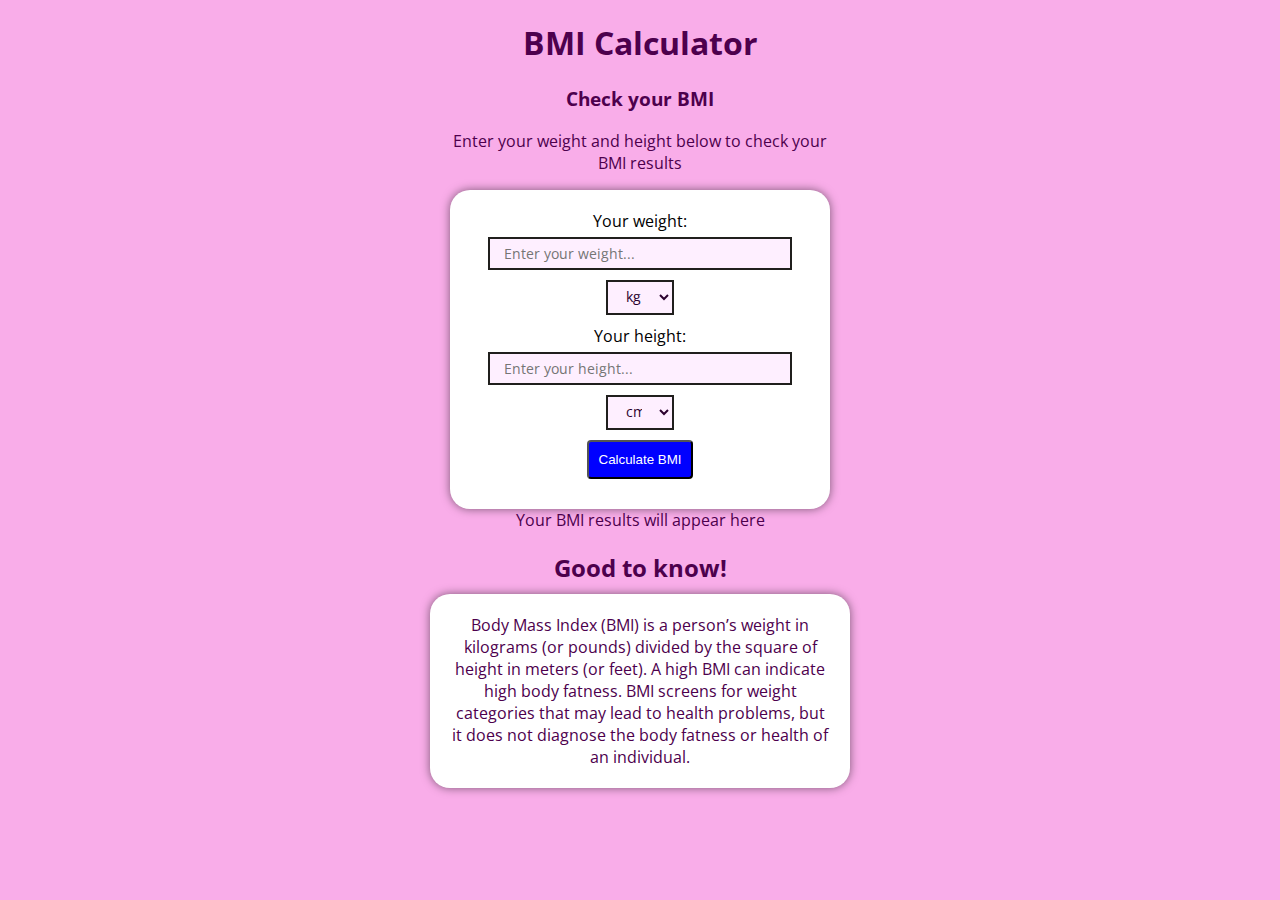
<file: home.html>
<!DOCTYPE html>
<html lang="en">
<head>
    <meta charset="utf-8">
    <meta http-equiv="X-UA-Compatible" content="IE=edge">
    <title>BMI Calculator</title>
    <meta name="description" content="">
    <meta name="viewport" content="width=device-width, initial-scale=1">
    <link rel="stylesheet" href="styles.css">
    <link rel="stylesheet" href="https://fonts.googleapis.com/css2?family=Open+Sans:wght@300;400;600;700&display=swap">
</head>
<body>
    <div class="container">
        <div class="panel">
            <h1 class="text-center">BMI Calculator</h1>
            <h3 class="text-center">Check your BMI</h3>

            <p id="introText" class="text-center">Enter your weight and height below to check your BMI results</p>

            <form>
                <div id="weightInput">
                    <p>Your weight:</p>
                    <input id="weight" type="number" pattern="[0-9]*" name="a" placeholder="Enter your weight..." />
                    <select id="weightUnit">
                        <option value="kg">kg</option>
                        <option value="pounds">lb</option>
                    </select>
                </div>
                <div id="heightInput">
                    <p>Your height:</p>
                    <input id="height" type="number" pattern="[0-9]*" name="b" placeholder="Enter your height..." />
                    <select id="heightUnit">
                        <option value="cm">cm</option>
                        <option value="feet">ft</option>
                    </select>
                </div>
                <button type="button" class="btn" onclick="calculate()">Calculate BMI</button>
            </form>
            <div id="results" class="text-center">Your BMI results will appear here</div>
        </div>
    </div>

    <div id="glossary">
        <h2>Good to know!</h2>
        <p>Body Mass Index (BMI) is a person’s weight in kilograms (or pounds) divided by the square of height in meters (or feet). A high BMI can indicate high body fatness. BMI screens for weight categories that may lead to health problems, but it does not diagnose the body fatness or health of an individual.
        </p>
    </div>
    <script src="script.js" async defer></script>
</body>
</html>
</file>
<file: styles.css>
body {
    background-color: #f9ade9;
    text-align: center;
    font-family: 'Open Sans', sans-serif;
}

h2 {
    margin-bottom: 10px;
}

.text-center, #glossary {
    color: rgb(77, 0, 77);
}

#glossary p {
    background-color: #ffffff;
    padding: 20px;
    box-shadow: 0 0 10px rgba(0, 0, 0, 0.5);
    margin: auto;
    display: flex;
    align-items: center;
    justify-content: center;
    width: 30%;
    color: rgb(77, 0, 77);
    border-radius: 20px;
}

.btn {
    margin-bottom: 10px;
    margin-left: auto;
    margin-right: auto;
    display: block;
    text-decoration: none;
    background-color: blue;
    color: white;
    padding: 10px;
    border-radius: 4px;
}

input {
    width: 80%;
    padding: 5px 14px;
    border: 2px solid #201f1d;
    margin-bottom: 10px;
    background-color: rgb(254, 239, 255);
    outline: none;
    color: #2b002e;
    font-size: 14px;
    font-family: 'Open Sans', sans-serif;
}
select{
    width: 20%;
    padding: 5px 14px;
    border: 2px solid #201f1d;
    margin-bottom: 10px;
    background-color: rgb(254, 239, 255);
    outline: none;
    color: #2b002e;
    font-size: 14px;
    font-family: 'Open Sans', sans-serif;
}
form {
    background-color: #ffffff;
    padding: 20px;
    color: #000;
    box-shadow: 0 0 10px rgba(0, 0, 0, 0.5);
    font-family: 'Open Sans', sans-serif;
    border-radius: 20px;
}

form p {
    margin-bottom: 5px;
}

form p:nth-child(1) {
    margin-top: 0;
}

.panel {
    margin-top: 20px;
    float: none;
}

@media (min-width: 768px) {
    .panel {
        width: 50%;
        margin-left: auto;
        margin-right: auto;
    }
}

@media (min-width: 1024px) {
    .panel {
        width: 30%;
        margin-left: auto;
        margin-right: auto;
    }
}
</file>
